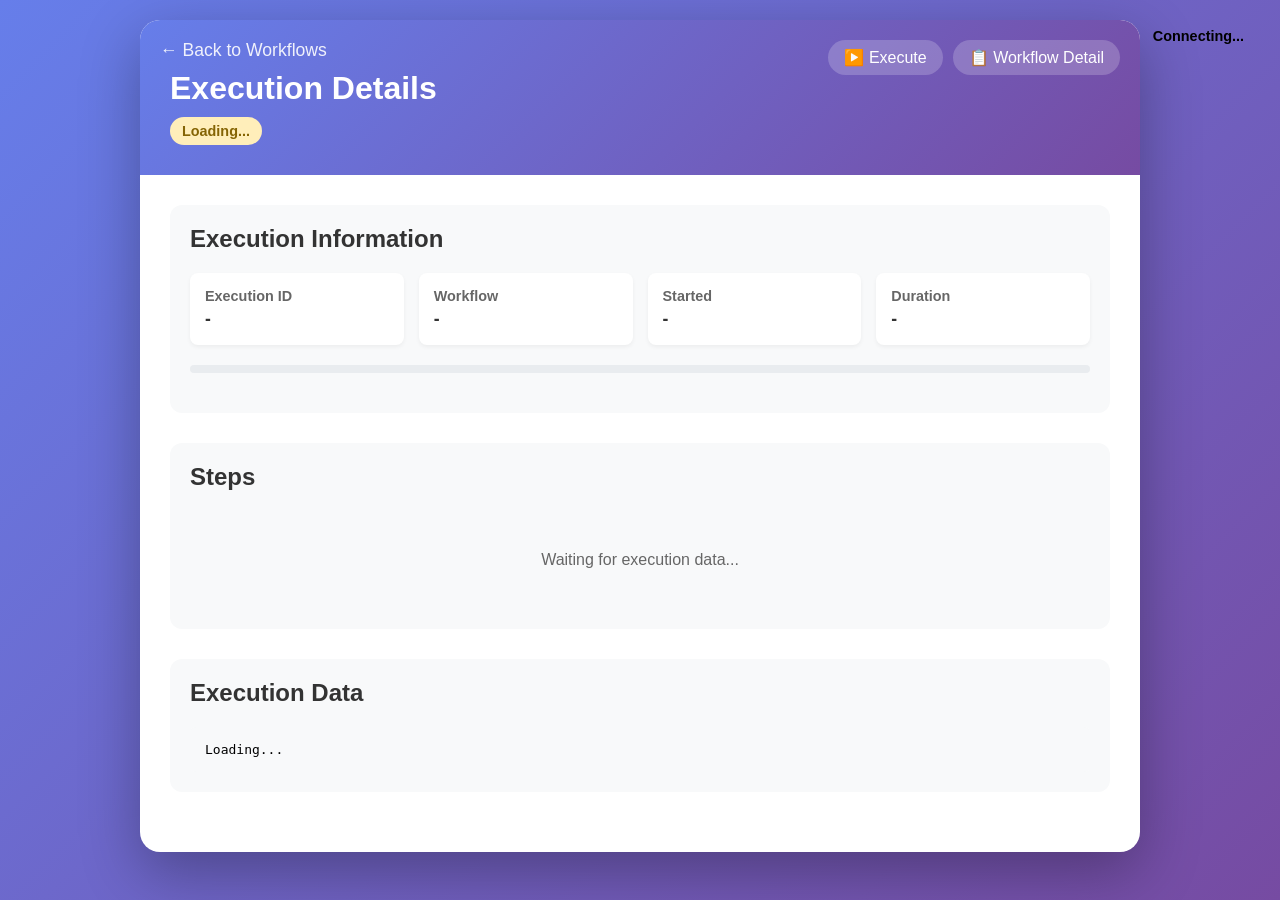
<file: frontend/execution.html>
<!DOCTYPE html>
<html lang="en">
<head>
    <meta charset="UTF-8">
    <title>Execution Details - Halleyx</title>
    <style>
        * {
            margin: 0;
            padding: 0;
            box-sizing: border-box;
        }
        body {
            font-family: -apple-system, BlinkMacSystemFont, 'Segoe UI', Roboto, Oxygen, Ubuntu, Cantarell, sans-serif;
            background: linear-gradient(135deg, #667eea 0%, #764ba2 100%);
            min-height: 100vh;
            padding: 20px;
        }
        .container {
            max-width: 1000px;
            margin: 0 auto;
            background: white;
            border-radius: 20px;
            box-shadow: 0 20px 60px rgba(0,0,0,0.3);
            overflow: hidden;
        }
        .header {
            background: linear-gradient(135deg, #667eea 0%, #764ba2 100%);
            color: white;
            padding: 30px;
            position: relative;
        }
        .back-btn {
            position: absolute;
            top: 20px;
            left: 20px;
            color: white;
            text-decoration: none;
            font-size: 1.1em;
            opacity: 0.9;
            transition: opacity 0.3s;
        }
        .back-btn:hover {
            opacity: 1;
        }
        .nav-links {
            position: absolute;
            top: 20px;
            right: 20px;
            display: flex;
            gap: 10px;
        }
        .nav-link {
            color: white;
            text-decoration: none;
            padding: 8px 16px;
            background: rgba(255,255,255,0.2);
            border-radius: 20px;
            transition: background 0.3s;
        }
        .nav-link:hover {
            background: rgba(255,255,255,0.3);
        }
        .header h1 {
            font-size: 2em;
            margin-bottom: 10px;
            margin-top: 20px;
        }
        .execution-status {
            display: inline-block;
            padding: 6px 12px;
            border-radius: 20px;
            font-weight: 600;
            font-size: 0.9em;
        }
        .status-pending { background: #ffeeba; color: #856404; }
        .status-in_progress { background: #b8daff; color: #004085; animation: pulse 1.5s infinite; }
        .status-completed { background: #d4edda; color: #155724; }
        .status-failed { background: #f8d7da; color: #721c24; }
        .status-canceled { background: #e2e3e5; color: #383d41; }
        
        @keyframes pulse {
            0% { opacity: 0.6; }
            50% { opacity: 1; }
            100% { opacity: 0.6; }
        }

        .content {
            padding: 30px;
        }
        .section {
            background: #f8f9fa;
            border-radius: 12px;
            padding: 20px;
            margin-bottom: 30px;
        }
        .section h2 {
            color: #333;
            margin-bottom: 20px;
        }
        .info-grid {
            display: grid;
            grid-template-columns: repeat(auto-fit, minmax(200px, 1fr));
            gap: 15px;
            margin-bottom: 20px;
        }
        .info-item {
            background: white;
            padding: 15px;
            border-radius: 8px;
            box-shadow: 0 2px 4px rgba(0,0,0,0.05);
        }
        .info-item strong {
            display: block;
            color: #666;
            font-size: 0.9em;
            margin-bottom: 5px;
        }
        .info-item span {
            font-size: 1.1em;
            color: #333;
            font-weight: 600;
        }
        .steps-container {
            display: flex;
            flex-direction: column;
            gap: 15px;
        }
        .step-card {
            background: white;
            border: 2px solid transparent;
            border-radius: 10px;
            padding: 20px;
            transition: all 0.3s;
            position: relative;
            overflow: hidden;
        }
        .step-card::before {
            content: '';
            position: absolute;
            left: 0;
            top: 0;
            height: 100%;
            width: 4px;
        }
        .step-pending::before { background: #6c757d; }
        .step-in_progress::before { 
            background: #ffc107;
            animation: progressPulse 1s infinite;
        }
        .step-completed::before { background: #28a745; }
        .step-failed::before { background: #dc3545; }

        @keyframes progressPulse {
            0% { opacity: 0.6; }
            50% { opacity: 1; }
            100% { opacity: 0.6; }
        }

        .step-header {
            display: flex;
            justify-content: space-between;
            align-items: center;
            margin-bottom: 15px;
        }
        .step-name {
            font-size: 1.2em;
            font-weight: 600;
            color: #333;
        }
        .step-status {
            padding: 4px 12px;
            border-radius: 20px;
            font-size: 0.85em;
            font-weight: 600;
        }
        .step-type {
            padding: 2px 8px;
            border-radius: 12px;
            font-size: 0.8em;
            background: #e9ecef;
            color: #495057;
        }
        .step-time {
            color: #666;
            font-size: 0.9em;
            margin-bottom: 10px;
        }
        .step-logs {
            background: #f8f9fa;
            border-radius: 6px;
            padding: 15px;
            margin-top: 15px;
            font-family: monospace;
            font-size: 0.9em;
            white-space: pre-wrap;
            display: none;
        }
        .step-logs.visible {
            display: block;
        }
        .toggle-logs {
            background: none;
            border: none;
            color: #667eea;
            cursor: pointer;
            font-size: 0.9em;
            margin-top: 10px;
        }
        .toggle-logs:hover {
            text-decoration: underline;
        }
        .error-message {
            background: #f8d7da;
            color: #721c24;
            padding: 10px;
            border-radius: 6px;
            margin-top: 10px;
        }
        .loading {
            text-align: center;
            padding: 40px;
            color: #666;
        }
        .connection-status {
            position: fixed;
            top: 20px;
            right: 20px;
            padding: 8px 16px;
            border-radius: 20px;
            font-size: 0.9em;
            font-weight: 600;
            z-index: 1000;
        }
        .connected {
            background: #d4edda;
            color: #155724;
        }
        .disconnected {
            background: #f8d7da;
            color: #721c24;
        }
        .progress-bar {
            width: 100%;
            height: 8px;
            background: #e9ecef;
            border-radius: 4px;
            margin: 20px 0;
            overflow: hidden;
        }
        .progress-fill {
            height: 100%;
            background: linear-gradient(90deg, #667eea, #764ba2);
            transition: width 0.3s ease;
        }
    </style>
</head>
<body>
    <div class="connection-status" id="connectionStatus">Connecting...</div>
    
    <div class="container">
        <div class="header">
            <a href="/index_page" class="back-btn">← Back to Workflows</a>
            <div class="nav-links">
                <a href="/execute_page" class="nav-link">▶️ Execute</a>
                <a href="/workflow_detail_page" class="nav-link">📋 Workflow Detail</a>
            </div>
            <h1>Execution Details</h1>
            <div id="executionStatus" class="execution-status status-pending">Loading...</div>
            <div id="approveContainer" style="margin-top: 12px; display: none;">
                <button id="approveBtn" class="btn btn-primary" onclick="approveExecution()">Approve</button>
            </div>
        </div>
        <div class="content">
            <div class="section">
                <h2>Execution Information</h2>
                <div class="info-grid">
                    <div class="info-item">
                        <strong>Execution ID</strong>
                        <span id="executionId">-</span>
                    </div>
                    <div class="info-item">
                        <strong>Workflow</strong>
                        <span id="workflowName">-</span>
                    </div>
                    <div class="info-item">
                        <strong>Started</strong>
                        <span id="startedAt">-</span>
                    </div>
                    <div class="info-item">
                        <strong>Duration</strong>
                        <span id="duration">-</span>
                    </div>
                </div>
                
                <div class="progress-bar">
                    <div class="progress-fill" id="progressFill" style="width: 0%"></div>
                </div>
            </div>

            <div class="section">
                <h2>Steps</h2>
                <div id="stepsContainer" class="steps-container">
                    <div class="loading">Waiting for execution data...</div>
                </div>
            </div>

            <div class="section">
                <h2>Execution Data</h2>
                <pre id="executionData" style="background: #f8f9fa; padding: 15px; border-radius: 6px; overflow-x: auto;">Loading...</pre>
            </div>
        </div>
    </div>

    <script>
        // State
        let executionId = null;
        let socket = null;
        let execution = null;
        let steps = [];
        let stepsMap = new Map();
        let stepLogs = new Map();
        let startTime = null;
        let workflowName = '';

        // Initialize
        document.addEventListener('DOMContentLoaded', () => {
            const urlParams = new URLSearchParams(window.location.search);
            executionId = urlParams.get('id');
            if (executionId) {
                connectWebSocket();
                loadExecution();
            } else {
                // showError('No execution ID provided');
            }
        });

        function connectWebSocket() {
            const protocol = window.location.protocol === 'https:' ? 'wss:' : 'ws:';
            const wsUrl = `${protocol}//${window.location.host}/ws`;
            
            socket = new WebSocket(wsUrl);
            
            socket.onopen = () => {
                updateConnectionStatus('connected');
                console.log('WebSocket connected');
            };
            
            socket.onmessage = (event) => {
                const message = JSON.parse(event.data);
                handleWebSocketMessage(message);
            };
            
            socket.onclose = () => {
                updateConnectionStatus('disconnected');
                console.log('WebSocket disconnected, reconnecting in 3s...');
                setTimeout(connectWebSocket, 3000);
            };
            
            socket.onerror = (error) => {
                console.error('WebSocket error:', error);
                updateConnectionStatus('disconnected');
            };
        }

        function updateConnectionStatus(status) {
            const statusEl = document.getElementById('connectionStatus');
            statusEl.className = `connection-status ${status}`;
            statusEl.innerText = status === 'connected' ? '🟢 Connected' : '🔴 Disconnected';
        }

        async function loadExecution() {
            try {
                const response = await fetch(`/executions/${executionId}`);
                if (!response.ok) throw new Error(`HTTP error! status: ${response.status}`);
                
                execution = await response.json();
                startTime = execution.started_at ? new Date(execution.started_at) : null;

                // Build step logs map for quick lookup
                stepLogs.clear();
                if (execution.logs && Array.isArray(execution.logs)) {
                    execution.logs.forEach(log => {
                        if (log.step_id) {
                            stepLogs.set(log.step_id, log);
                        }
                    });
                }

                // Load workflow to get name and steps
                await loadWorkflowDetails();

                renderExecution();
                updateProgress();

                // Start duration timer
                if (execution.status === 'in_progress' || execution.status === 'pending') {
                    startDurationTimer();
                }
            } catch (error) {
                // showError('Failed to load execution: ' + error.message);
            }
        }

        async function loadWorkflowDetails() {
            try {
                const response = await fetch(`/workflows/${execution.workflow_id}`);
                if (!response.ok) throw new Error(`HTTP error! status: ${response.status}`);
                
                const workflow = await response.json();
                workflowName = workflow.name;
                
                // Load steps
                const stepsResponse = await fetch(`/workflows/${execution.workflow_id}/steps`);
                if (stepsResponse.ok) {
                    steps = await stepsResponse.json() || [];
                    steps.forEach(step => stepsMap.set(step.id, step));
                }
            } catch (error) {
                console.error('Failed to load workflow details:', error);
            }
        }

        function handleWebSocketMessage(message) {
            console.log('WebSocket message:', message);
            
            if (message.payload.execution_id !== executionId) return;
            
            switch (message.type) {
                case 'STEP_STARTED':
                    updateStepStatus(message.payload.step_id, 'in_progress');
                    break;
                case 'STEP_PENDING':
                    updateStepStatus(message.payload.step_id, 'pending');
                    updateExecutionStatus('pending');
                    break;
                case 'STEP_COMPLETED':
                    updateStepStatus(message.payload.step_id, 'completed');
                    if (message.payload.logs) {
                        const existing = stepLogs.get(message.payload.step_id) || {};
                        const next = {
                            ...existing,
                            ...message.payload.logs,
                            status: 'completed',
                        };
                        stepLogs.set(message.payload.step_id, next);
                        updateStepLogs(message.payload.step_id, next);
                    }
                    break;
                case 'STEP_FAILED':
                    updateStepStatus(message.payload.step_id, 'failed');
                    if (message.payload.logs) {
                        const existing = stepLogs.get(message.payload.step_id) || {};
                        const next = {
                            ...existing,
                            ...message.payload.logs,
                            status: 'failed',
                        };
                        stepLogs.set(message.payload.step_id, next);
                        updateStepLogs(message.payload.step_id, next);
                    }
                    if (message.payload.error) {
                        showStepError(message.payload.step_id, message.payload.error);
                    }
                    break;
                case 'EXECUTION_COMPLETED':
                    updateExecutionStatus('completed');
                    break;
            }
            
            updateProgress();
        }

        function updateStepLogs(stepId, logs) {
            const logsDiv = document.getElementById(`logs-${stepId}`);
            if (!logsDiv) return;
            const content = logs ? JSON.stringify(logs, null, 2) : 'No logs available';
            logsDiv.innerText = content;
        }

        function renderExecution() {
            // Update basic info
            document.getElementById('executionId').innerText = execution.id;
            document.getElementById('workflowName').innerText = workflowName || execution.workflow_id;
            document.getElementById('startedAt').innerText = execution.started_at ? 
                new Date(execution.started_at).toLocaleString() : 'Not started';
            
            updateExecutionStatus(execution.status);
            document.getElementById('executionData').innerText = JSON.stringify(execution.data, null, 2);
            
            // Render steps
            renderSteps();
        }

        function renderSteps() {
            const container = document.getElementById('stepsContainer');
            
            if (steps.length === 0) {
                container.innerHTML = '<div style="text-align: center; padding: 20px;">No steps defined for this workflow</div>';
                return;
            }

            container.innerHTML = '';
            
            steps.sort((a, b) => a.order - b.order).forEach(step => {
                const stepCard = createStepCard(step);
                container.appendChild(stepCard);
            });
        }

        function createStepCard(step) {
            const card = document.createElement('div');
            card.className = `step-card step-pending`;
            card.id = `step-${step.id}`;

            const stepStatus = getStepStatus(step.id);
            card.classList.add(`step-${stepStatus}`);

            const log = stepLogs.get(step.id) || {};
            const startedAt = log.started_at ? new Date(log.started_at).toLocaleString() : '-';
            const endedAt = log.ended_at ? new Date(log.ended_at).toLocaleString() : '-';
            const evaluatedRules = log.evaluated_rules ? JSON.stringify(log.evaluated_rules, null, 2) : '';
            const errorMessage = log.error_message || log.errorMessage || '';

            card.innerHTML = `
                <div class="step-header">
                    <div>
                        <span class="step-name">${step.name}</span>
                        <span class="step-type">${step.step_type}</span>
                    </div>
                    <span class="step-status status-${stepStatus}">${stepStatus}</span>
                </div>
                <div class="step-time" id="time-${step.id}">
                    Started: ${startedAt} \u2022 Ended: ${endedAt}
                </div>
                <div id="error-${step.id}" class="error-message" style="display: ${errorMessage ? 'block' : 'none'};">${errorMessage}</div>
                <button class="toggle-logs" onclick="toggleLogs('${step.id}')">Show Logs</button>
                <div id="logs-${step.id}" class="step-logs">${evaluatedRules || 'No logs available'}</div>
            `;

            return card;
        }

        function getStepStatus(stepId) {
            const log = stepLogs.get(stepId);
            if (log && log.status) {
                return log.status;
            }

            if (execution.current_step_id === stepId && execution.status === 'in_progress') {
                return 'in_progress';
            }

            if (execution.status === 'completed') {
                return 'completed';
            }
            if (execution.status === 'failed') {
                return 'failed';
            }

            return 'pending';
        }

        function getStepTime(stepId) {
            // This would come from execution logs
            return '';
        }

        function updateStepStatus(stepId, status) {
            const stepCard = document.getElementById(`step-${stepId}`);
            if (!stepCard) return;
            
            // Remove old status classes
            stepCard.classList.remove('step-pending', 'step-in_progress', 'step-completed', 'step-failed');
            stepCard.classList.add(`step-${status}`);
            
            const statusSpan = stepCard.querySelector('.step-status');
            if (statusSpan) {
                statusSpan.className = `step-status status-${status}`;
                statusSpan.innerText = status;
            }
        }

        function updateExecutionStatus(status) {
            execution.status = status;
            const statusEl = document.getElementById('executionStatus');
            statusEl.className = `execution-status status-${status}`;
            statusEl.innerText = status.replace('_', ' ');

            const approveContainer = document.getElementById('approveContainer');
            if (approveContainer) {
                approveContainer.style.display = status === 'pending' ? 'block' : 'none';
            }
        }

        function updateProgress() {
            let completed = 0;
            steps.forEach(step => {
                const status = getStepStatus(step.id);
                if (status === 'completed') completed++;
            });
            
            const progress = steps.length === 0 ? 0 : (completed / steps.length) * 100;
            document.getElementById('progressFill').style.width = `${progress}%`;
        }

        async function approveExecution() {
            const btn = document.getElementById('approveBtn');
            if (!btn) return;
            btn.disabled = true;
            btn.innerText = 'Approving...';

            try {
                const response = await fetch(`/executions/${executionId}/approve`, {
                    method: 'POST',
                    headers: { 'Content-Type': 'application/json' },
                    body: JSON.stringify({ data: {} })
                });
                if (!response.ok) throw new Error(`HTTP error! status: ${response.status}`);
                const updated = await response.json();
                updateExecutionStatus(updated.status);
            } catch (err) {
                alert('Failed to approve: ' + err.message);
            } finally {
                btn.disabled = false;
                btn.innerText = 'Approve';
            }
        }

        function showStepError(stepId, error) {
            const errorDiv = document.getElementById(`error-${stepId}`);
            if (errorDiv) {
                errorDiv.innerText = error;
                errorDiv.style.display = 'block';
            }
        }

        function toggleLogs(stepId) {
            const logsDiv = document.getElementById(`logs-${stepId}`);
            if (logsDiv) {
                logsDiv.classList.toggle('visible');
                const btn = logsDiv.previousElementSibling;
                if (btn && btn.classList.contains('toggle-logs')) {
                    btn.innerText = logsDiv.classList.contains('visible') ? 'Hide Logs' : 'Show Logs';
                }
            }
        }

        function startDurationTimer() {
            if (!startTime) return;
            
            setInterval(() => {
                if (execution.status === 'completed' || execution.status === 'failed') return;
                
                const now = new Date();
                const diff = now - startTime;
                const seconds = Math.floor(diff / 1000);
                const minutes = Math.floor(seconds / 60);
                const hours = Math.floor(minutes / 60);
                
                let duration = '';
                if (hours > 0) duration += `${hours}h `;
                if (minutes > 0) duration += `${minutes % 60}m `;
                duration += `${seconds % 60}s`;
                
                document.getElementById('duration').innerText = duration;
            }, 1000);
        }

        function showError(message) {
            alert('Error: ' + message);
        }

        // Ensure helper functions are accessible globally (helps when cached scripts are executed out of order)
        window.updateProgress = updateProgress;
        window.updateExecutionStatus = updateExecutionStatus;
        window.updateStepStatus = updateStepStatus;
    </script>
</body>
</html>
</file>
